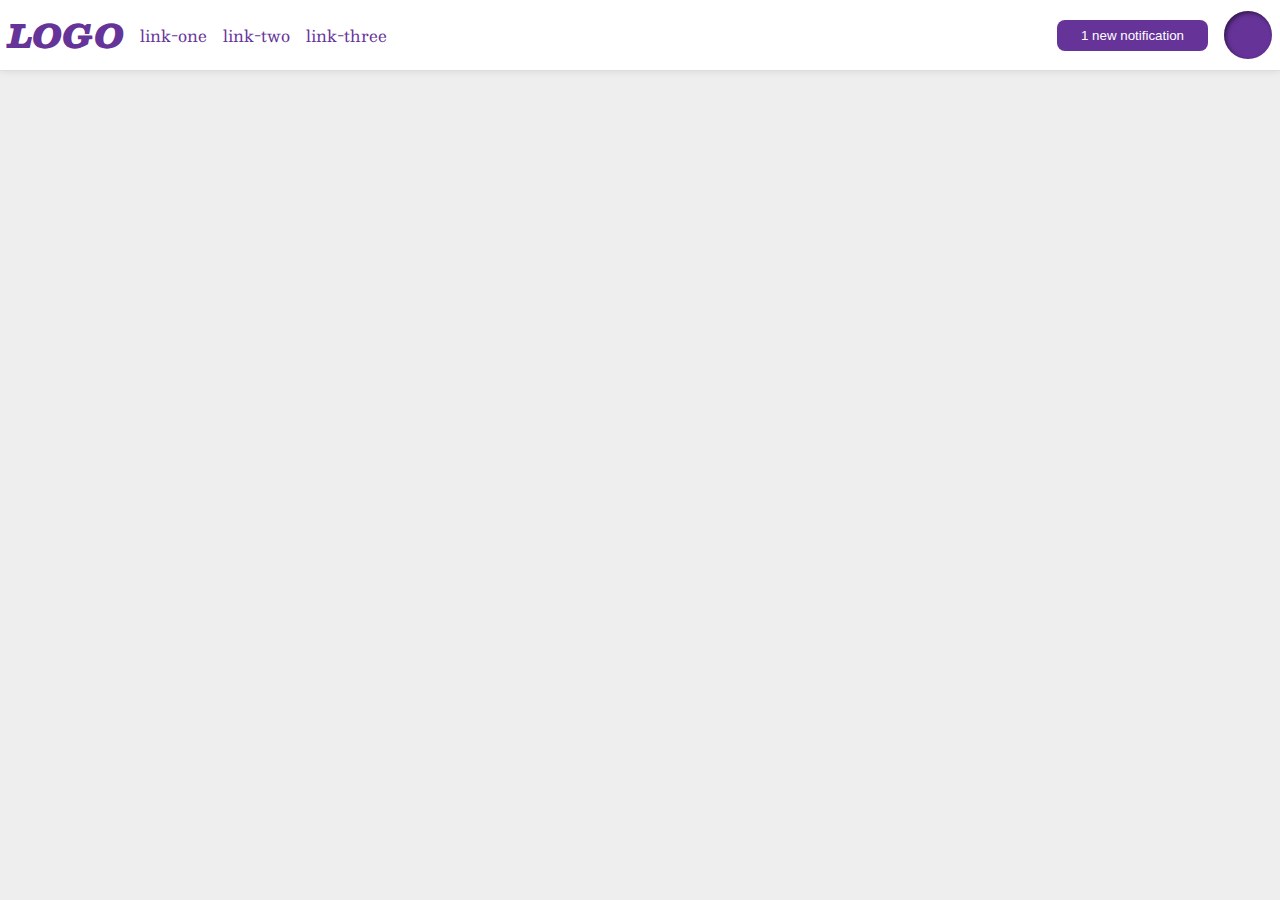
<file: flex/03-flex-header-2/index.html>
<!DOCTYPE html>
<html lang="en">
  <head>
    <meta charset="UTF-8">
    <meta http-equiv="X-UA-Compatible" content="IE=edge">
    <meta name="viewport" content="width=device-width, initial-scale=1.0">
    <title>Flex Header 2</title>
    <link rel="stylesheet" href="style.css">
  </head>
  <body>
    <div class="header">
      <div class="left">
        <div class="logo">
        LOGO
      </div>
      <ul class="links">
        <li><a href="https://google.com">link-one</a></li>
        <li><a href="https://google.com">link-two</a></li>
        <li><a href="https://google.com">link-three</a></li>
      </ul></div>
      
      <div class="right"><button class="notifications">
        1 new notification
      </button>
      <div class="profile-image"></div></div>
    </div>
  </body>
</html>
</file>
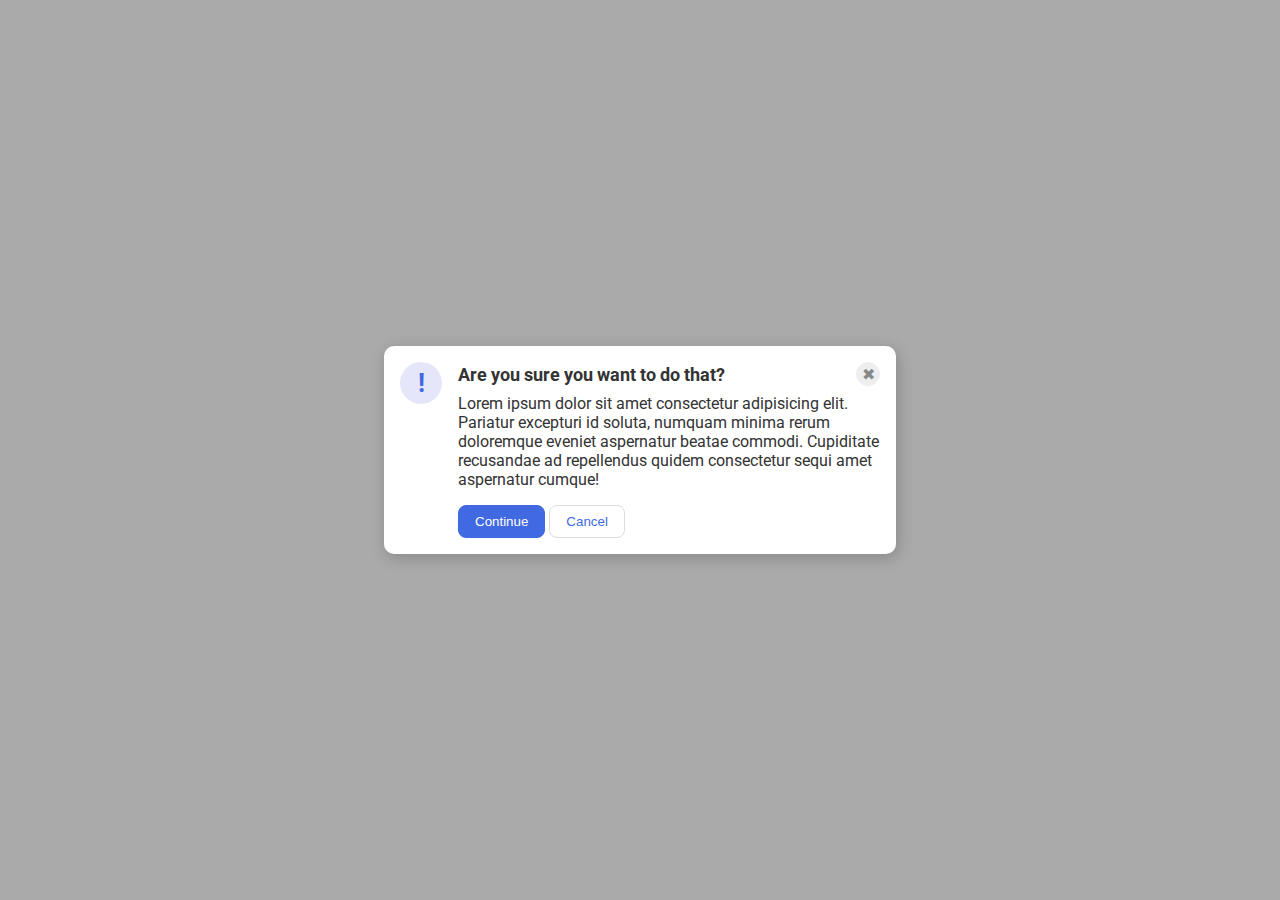
<file: flex/05-flex-modal/index.html>
<!DOCTYPE html>
<html lang="en">
  <head>
    <meta charset="UTF-8">
    <meta http-equiv="X-UA-Compatible" content="IE=edge">
    <meta name="viewport" content="width=device-width, initial-scale=1.0">
    <link rel="stylesheet" href="style.css">
    <title>Modal</title>
  </head>
  <body>
    <div class="modal">
      <div class="icon">!</div>
      <div class="container">
        <div class="header">Are you sure you want to do that?
          <button class="close-button">✖</button>
        </div>
        <div class="text">Lorem ipsum dolor sit amet consectetur adipisicing elit. Pariatur excepturi id soluta, numquam minima rerum doloremque eveniet aspernatur beatae commodi. Cupiditate recusandae ad repellendus quidem consectetur sequi amet aspernatur cumque!</div>
        <button class="continue">Continue</button>
        <button class="cancel">Cancel</button> 
      </div>
    </div>
  </body>
</html>
</file>
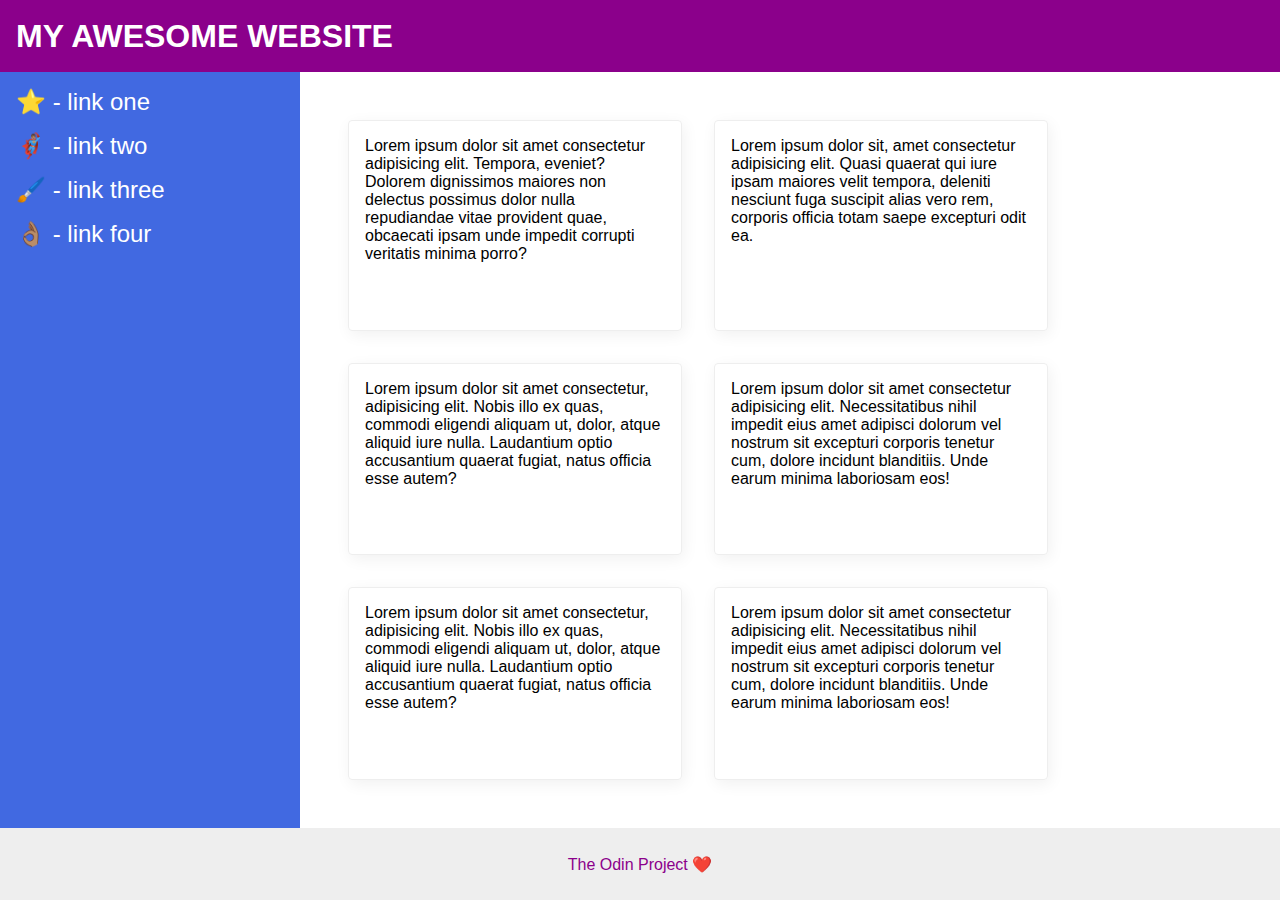
<file: flex/07-flex-layout-2/index.html>
<!DOCTYPE html>
<html lang="en">
  <head>
    <meta charset="UTF-8">
    <meta http-equiv="X-UA-Compatible" content="IE=edge">
    <meta name="viewport" content="width=device-width, initial-scale=1.0">
    <title>The Holy Grail</title>
    <link rel="stylesheet" href="style.css">
  </head>
  <body>
    <div class="header">
      MY AWESOME WEBSITE
    </div>
    <div class="content">
      <div class="sidebar">
        <ul>
          <li><a href="#">⭐ - link one</a></li>
          <li><a href="#">🦸🏽‍♂️ - link two</a></li>
          <li><a href="#">🖌️ - link three</a></li>
          <li><a href="#">👌🏽 - link four</a></li>
        </ul>
      </div>
  
      <div class="cards">
        <div class="card">Lorem ipsum dolor sit amet consectetur adipisicing elit. Tempora, eveniet? Dolorem dignissimos maiores non delectus possimus dolor nulla repudiandae vitae provident quae, obcaecati ipsam unde impedit corrupti veritatis minima porro?</div>
      <div class="card">Lorem ipsum dolor sit, amet consectetur adipisicing elit. Quasi quaerat qui iure ipsam maiores velit tempora, deleniti nesciunt fuga suscipit alias vero rem, corporis officia totam saepe excepturi odit ea.</div>
      <div class="card">Lorem ipsum dolor sit amet consectetur, adipisicing elit. Nobis illo ex quas, commodi eligendi aliquam ut, dolor, atque aliquid iure nulla. Laudantium optio accusantium quaerat fugiat, natus officia esse autem?</div>
      <div class="card">Lorem ipsum dolor sit amet consectetur adipisicing elit. Necessitatibus nihil impedit eius amet adipisci dolorum vel nostrum sit excepturi corporis tenetur cum, dolore incidunt blanditiis. Unde earum minima laboriosam eos!</div>
      <div class="card">Lorem ipsum dolor sit amet consectetur, adipisicing elit. Nobis illo ex quas, commodi eligendi aliquam ut, dolor, atque aliquid iure nulla. Laudantium optio accusantium quaerat fugiat, natus officia esse autem?</div>
      <div class="card">Lorem ipsum dolor sit amet consectetur adipisicing elit. Necessitatibus nihil impedit eius amet adipisci dolorum vel nostrum sit excepturi corporis tenetur cum, dolore incidunt blanditiis. Unde earum minima laboriosam eos!</div>  
      </div>

    </div>
    
    <div class="footer">
      The Odin Project ❤️
    </div>
  </body>
</html>
</file>
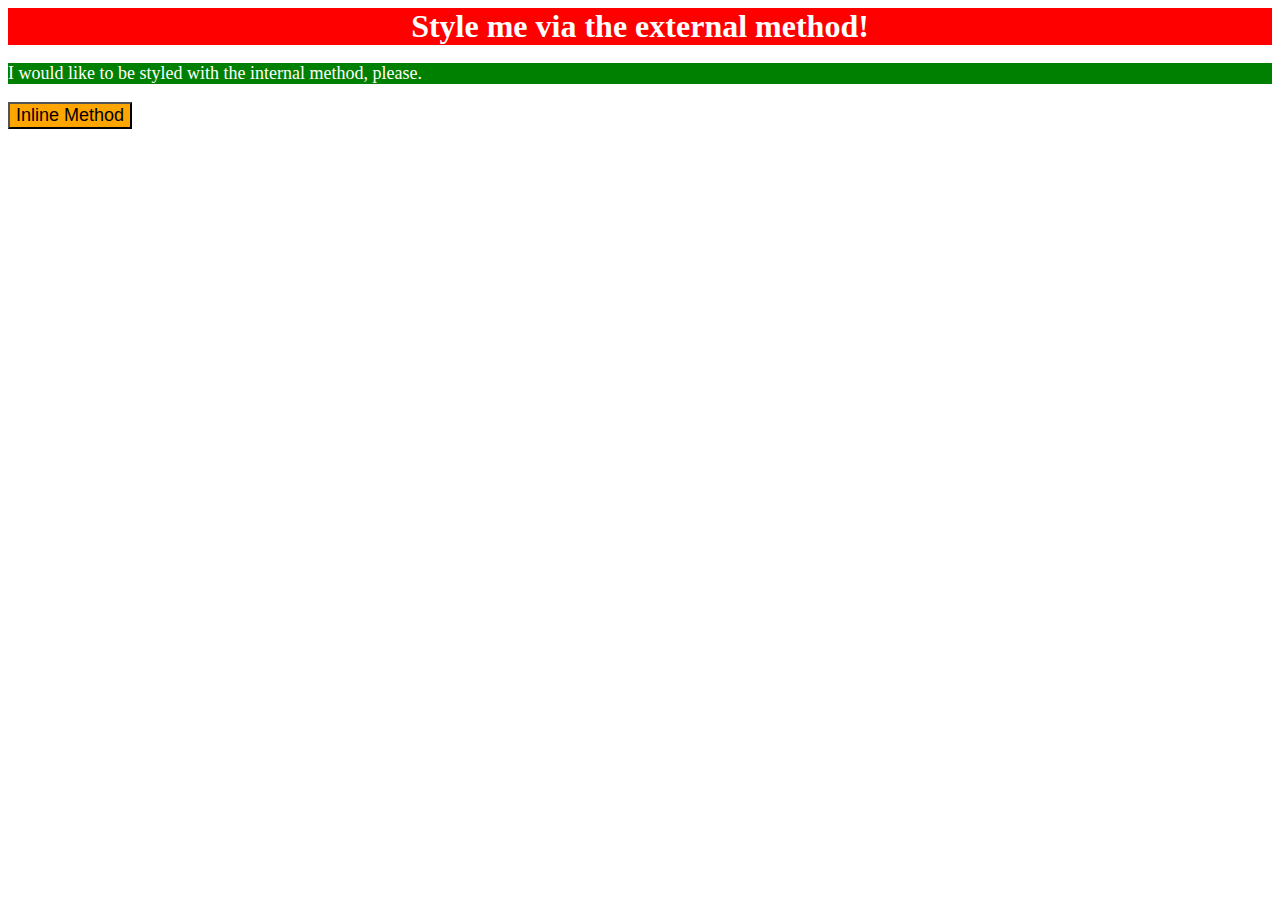
<file: foundations/01-css-methods/index.html>
<!DOCTYPE html>
<html lang="en">
  <head>
    <meta charset="UTF-8">
    <meta http-equiv="X-UA-Compatible" content="IE=edge">
    <meta name="viewport" content="width=device-width, initial-scale=1.0">
    <title>Methods for Adding CSS</title>
    <link rel="stylesheet" href="style.css">
    
    <style>
      button { 
        background-color: orange; 
        font-size: 18px;
      }
    </style>
  </head>
  <body>
    <div style="font-weight: bold; font-size: 32px; text-align: center; background-color: red; color: white;">Style me via the external method!</div>
    <p>I would like to be styled with the internal method, please.</p>
    <button>Inline Method</button>
  </body>
</html>
</file>
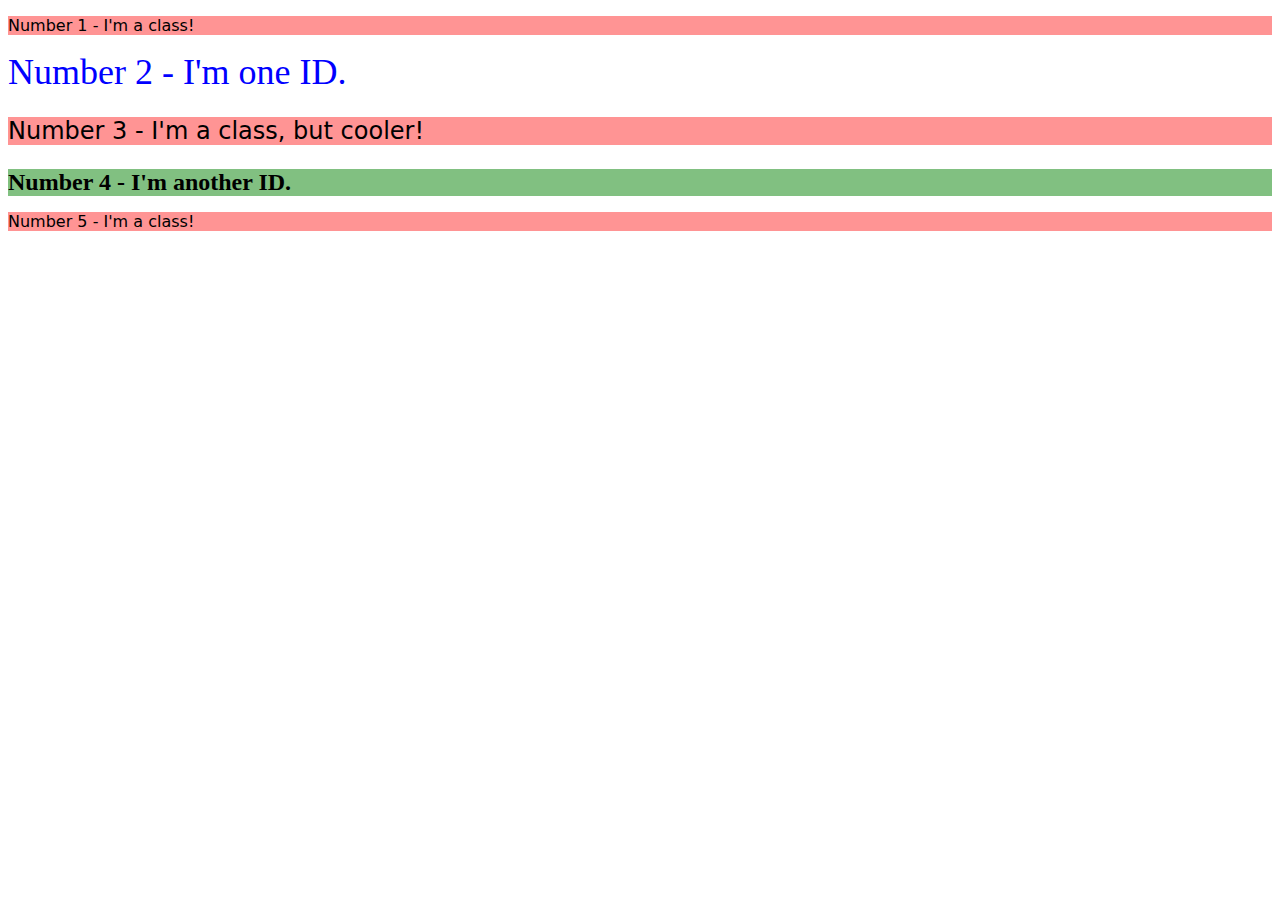
<file: foundations/02-class-id-selectors/index.html>
<!DOCTYPE html>
<html lang="en">
  <head>
    <meta charset="UTF-8">
    <meta http-equiv="X-UA-Compatible" content="IE=edge">
    <meta name="viewport" content="width=device-width, initial-scale=1.0">
    <title>Class and ID Selectors</title>
    <link rel="stylesheet" href="style.css">
  </head>
  <body>
    <p>Number 1 - I'm a class!</p>
    <div id="div1">Number 2 - I'm one ID.</div>
    <p id="p2">Number 3 - I'm a class, but cooler!</p>
    <div id="div3">Number 4 - I'm another ID.</div>
    <p>Number 5 - I'm a class!</p>
  </body>
</html>
</file>
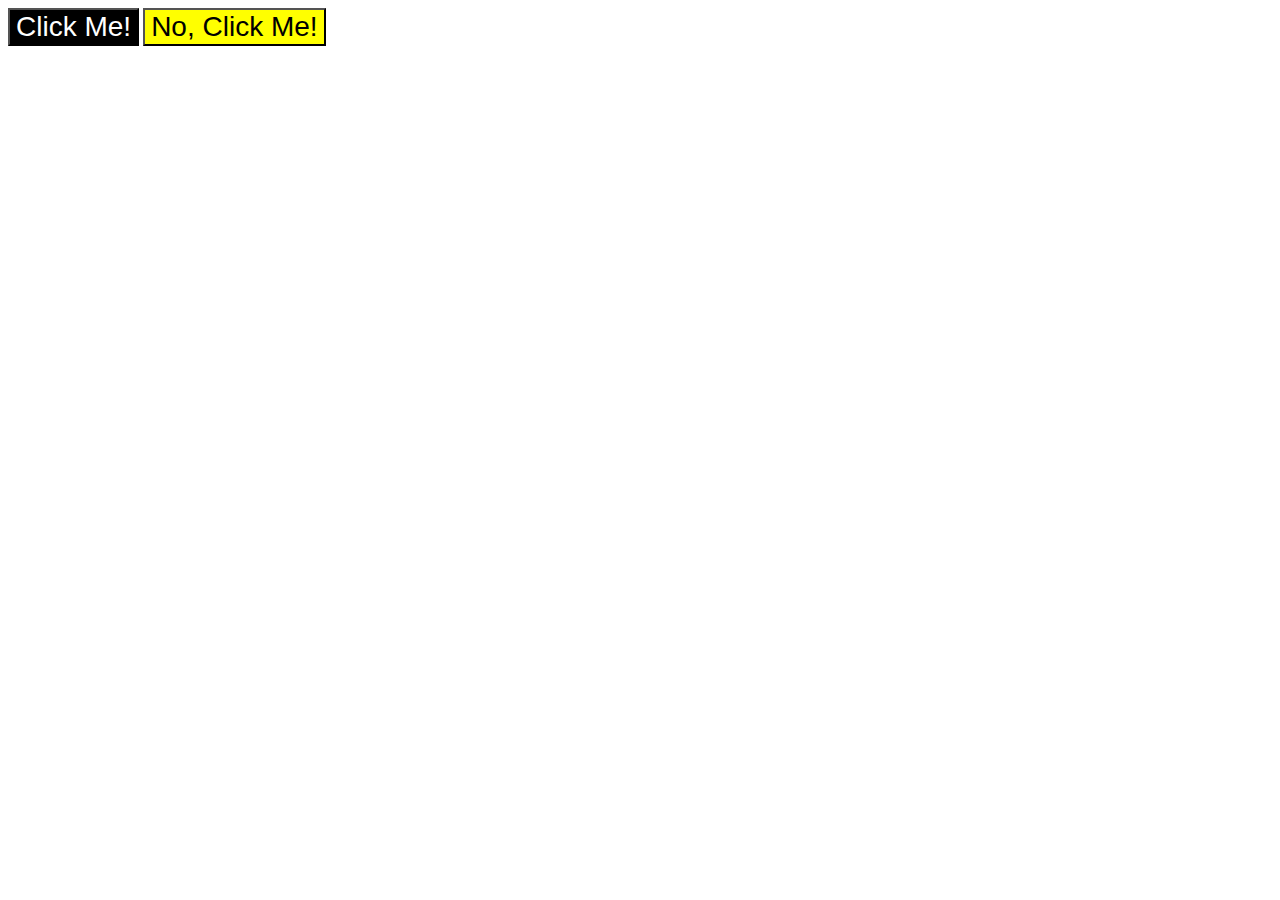
<file: foundations/03-grouping-selectors/index.html>
<!DOCTYPE html>
<html lang="en">
  <head>
    <meta charset="UTF-8">
    <meta http-equiv="X-UA-Compatible" content="IE=edge">
    <meta name="viewport" content="width=device-width, initial-scale=1.0">
    <title>Grouping Selectors</title>
    <link rel="stylesheet" href="style.css">
  </head>
  <body>
    <button class = "format1">Click Me!</button>
    <button class = "format2">No, Click Me!</button>
  </body>
</html>
</file>
<file: flex/03-flex-header-2/style.css>
/* this is some magical font-importing.  
you'll learn about it later. */
@import url('https://fonts.googleapis.com/css2?family=Besley:ital,wght@0,400;1,900&display=swap');

body {
  margin: 0;
  background: #eee;
  font-family: Besley, serif;
}

.header {
  background: white;
  border-bottom: 1px solid #ddd;
  box-shadow: 0 0 8px rgba(0,0,0,.1);
}

.profile-image {
  background: rebeccapurple;
  box-shadow: inset 2px 2px 4px rgba(0,0,0,.5);
  border-radius: 50%;
  width: 48px;
  height: 48px;
}

.logo {
  color: rebeccapurple;
  font-size: 32px;
  font-weight: 900;
  font-style: italic;
}

button {
  border: none;
  border-radius: 8px;
  background: rebeccapurple;
  color: white;
  padding: 8px 24px;
}

a {
  /* this removes the line under our links */
  text-decoration: none;
  color: rebeccapurple;
}

ul {
  list-style-type: none;
}

.header {
  display: flex;
  justify-content: space-between;
  padding: 8px;
}

ul {
  display: flex;
  margin: 0;
  padding: 0;
  gap: 16px;
}

.left, .right {
  display: flex;
  align-items: center;
  gap: 16px;
}
</file>
<file: flex/05-flex-modal/style.css>
@import url('https://fonts.googleapis.com/css2?family=Roboto:wght@400;700&display=swap');

html, body {
  height: 100%;
}

body {
  font-family: Roboto, sans-serif;
  margin: 0;
  background: #aaa;
  color: #333;
  /* I'll give you this one for free lol */
  display: flex;
  align-items: center;
  justify-content: center;
}

.modal {
  background: white;
  width: 480px;
  border-radius: 10px;
  box-shadow: 2px 4px 16px rgba(0,0,0,.2);
}

.icon {
  color: royalblue;
  font-size: 26px;
  font-weight: 700;
  background: lavender;
  width: 42px;
  height: 42px;
  border-radius: 50%;
  display: flex;
  align-items: center;
  justify-content: center;
  
}

.close-button {
  background: #eee;
  border-radius: 50%;
  color: #888;
  font-weight: 400;
  font-size: 16px;
  height: 24px;
  width: 24px;
  display: flex;
  align-items: center;
  justify-content: center;
  border: 1px solid #eee;
  padding: 0;
}

button {
  cursor: pointer;
  padding: 8px 16px;
  border-radius: 8px;
}

button.continue {
  background: royalblue;
  border: 1px solid royalblue;
  color: white;
}

button.cancel {
  background: white;
  border: 1px solid #ddd;
  color: royalblue;
}

/* solution */

.modal{
  padding: 16px;
  display:flex;
  gap: 16px;
  
}

.icon{
  flex-shrink: 0;
}
.header{
  display: flex;
  font-weight: bold;
  font-size: large;
  margin-bottom: 8px;
  align-items: center;
  justify-content: space-between;
}
.text {
  margin-bottom: 16px;
}
</file>
<file: flex/07-flex-layout-2/style.css>
body {
  font-family: -apple-system, BlinkMacSystemFont, 'Segoe UI', Roboto, Oxygen, Ubuntu, Cantarell, 'Open Sans', 'Helvetica Neue', sans-serif;
  margin: 0;
  min-height: 100vh;
}

.header {
  height: 72px;
  background: darkmagenta;
  color: white;
}

.footer {
  height: 72px;
  background: #eee;
  color: darkmagenta;
}

.sidebar {
  width: 300px;
  background: royalblue;
  box-sizing: border-box;
}

.card {
  border: 1px solid #eee;
  box-shadow: 2px 4px 16px rgba(0,0,0,.06);
  border-radius: 4px;
}

/* sol */

body{
  display: flex;
  flex-direction: column;
  justify-content: space-between;
}
.header{
  font-size: 32px;
  font-weight: 900;
  align-content: center;
  padding-left: 16px;
  
}
.footer{
  text-align: center;
  align-content: center;
}
.content{
  display: flex;
  flex: auto;
}
.sidebar{
  min-width: 300px;
  padding: 16px;
}
ul{
  list-style: none;
  margin: 0;
  padding:0;
}
a{
  color: white;
  text-decoration: none;
  font-size: 24px;
}
li{
  margin-bottom: 16px;
}
.cards{
  display: flex;
  flex-wrap: wrap;
  gap: 32px;
  padding: 48px;
}

.card{
  width: 300px;
  padding: 16px;
}
</file>
<file: foundations/01-css-methods/style.css>
p {
    background-color: green;
    color: white;
    font-size: 18px;
}
</file>
<file: foundations/02-class-id-selectors/style.css>
p {
    background-color: rgba(255, 0, 0, 0.419);
    font-family: Verdana, "DejaVu Sans",sans-serif;
}

#div1 {
    color: blue;
    font-size: 36px;
}

#p2 {
    font-size: 24px;
}

#div3 {
    font-weight: bold;
    font-size: 24px;
    background-color: rgba(0, 128, 0, 0.494);
}
</file>
<file: foundations/03-grouping-selectors/style.css>
.format1,.format2{  
    font-size: 28px;
    font-family: Helvetica,"Times New Roman",sans-serif;
}

.format1 {
    background-color: black;
    color:white;
}

.format2 {
    background-color:yellow;
}
</file>
